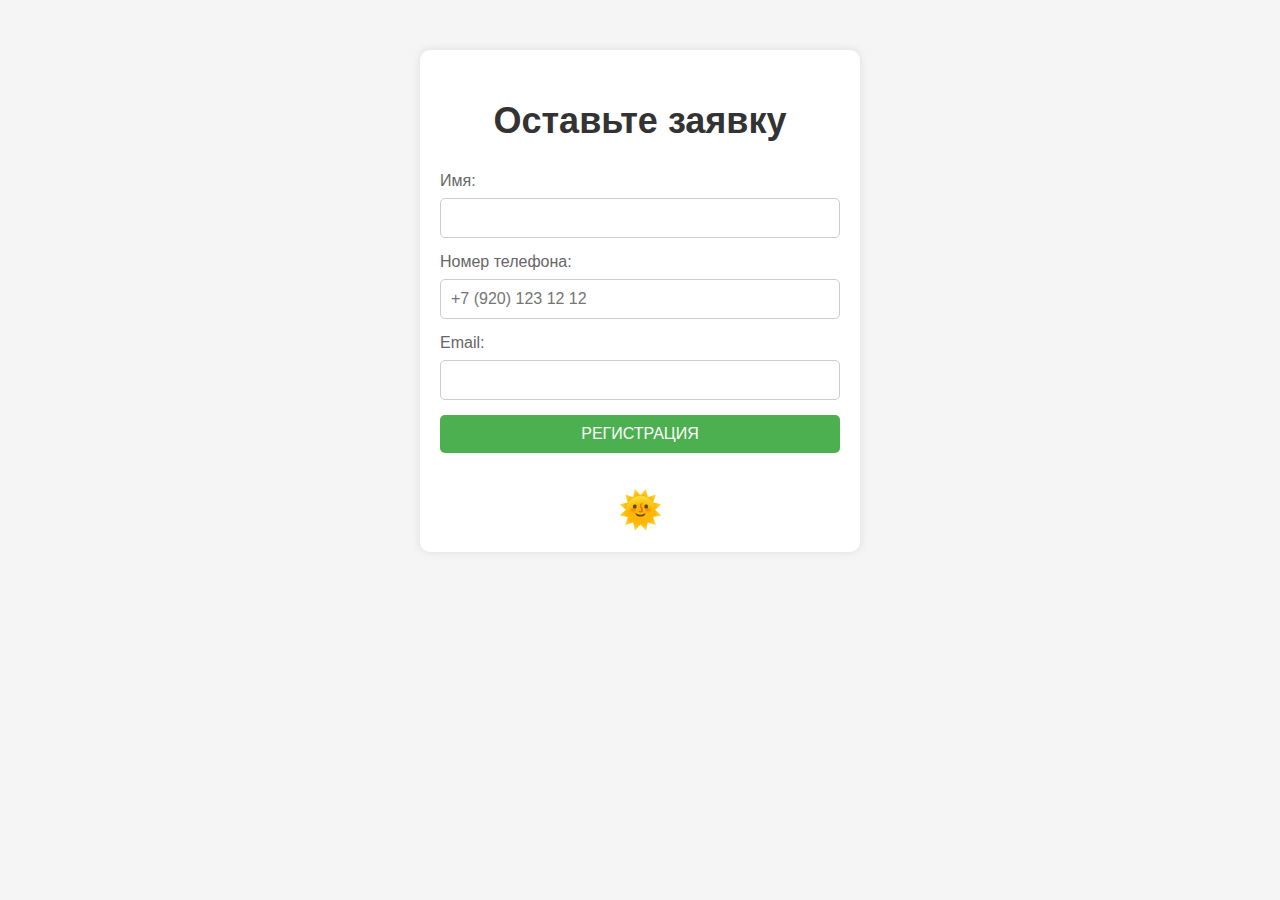
<file: register/register.html>
<!DOCTYPE html>
<html lang="en">
<head>
<meta charset="UTF-8">
<meta name="viewport" content="width=device-width, initial-scale=1.0">
<title>Заявка</title>
<style>
body {
    font-family: Arial, sans-serif;
    background-color: #f5f5f5; /* Пастельный серый */
    margin: 0;
    padding: 0;
    transition: background-color 0.3s ease; /* Плавное изменение цвета фона */
}

.container {
    max-width: 400px;
    margin: 50px auto;
    background-color: #fff; /* Белый фон формы */
    padding: 20px;
    border-radius: 10px; /* Закругленные углы */
    box-shadow: 0px 0px 10px rgba(0, 0, 0, 0.1); /* Тень */
}

.container h2 {
    font-size: 36px;
}

h2 {
    text-align: center;
    color: #333; /* Темно-серый */
}

form {
    display: flex;
    flex-direction: column;
}

label {
    margin-bottom: 8px;
    color: #666; /* Серый */
}

input[type="text"],
input[type="tel"],
input[type="email"],
input[type="submit"] {
    padding: 10px;
    margin-bottom: 15px;
    border: 1px solid #ccc; /* Светло-серый */
    border-radius: 5px;
    font-size: 16px;
}

input[type="submit"] {
    background-color: #4CAF50; /* Зеленый */
    color: white;
    border: none;
    cursor: pointer;
}

input[type="submit"]:hover {
    background-color: #45a049; /* Темно-зеленый при наведении */
}

.theme-toggle-wrapper {
    text-align: center; /* Выравнивание по центру */
    margin-top: 20px; /* Отступ сверху */
}

.theme-toggle {
    background-color: transparent;
    border: none;
    cursor: pointer;
    font-size: 36px; /* Увеличенный размер */
    color: #666; /* Серый */
}
</style>
<script>
function togglePlaceholder(input) {
    if (input.value.trim() === '') {
        input.placeholder = "+7 (920) 123 12 12"; // Показываем подсказку, если поле пустое
    } else {
        input.placeholder = ''; // Убираем подсказку, если поле не пустое
    }
}

function toggleTheme(button) {
    var body = document.body;
    if (body.style.backgroundColor === "rgb(245, 245, 245)") {
        body.style.backgroundColor = "#222"; /* Черный фон */
        button.innerHTML = '<span style="font-size: 36px;">🌙</span>'; // Луна
    } else {
        body.style.backgroundColor = "#f5f5f5"; /* Серый фон */
        button.innerHTML = '<span style="font-size: 36px;">🌞</span>'; // Солнце
    }
}
</script>
</head>
<body>

<div class="container">
    <h2>Оставьте заявку</h2>

    <form action="/submit_registration" method="POST">
        <label for="name">Имя:</label>
        <input type="text" id="name" name="name" required>

        <label for="phone">Номер телефона:</label>
        <input type="tel" id="phone" name="phone" oninput="togglePlaceholder(this)" placeholder="+7 (920) 123 12 12" required>

        <label for="email">Email:</label>
        <input type="email" id="email" name="email" required>

        <input type="submit" value="РЕГИСТРАЦИЯ">
    </form>

    <div class="theme-toggle-wrapper">
        <button class="theme-toggle" onclick="toggleTheme(this)"><span style="font-size: 36px;">🌞</span></button>
    </div>
</div>

</body>
</html>
</file>
